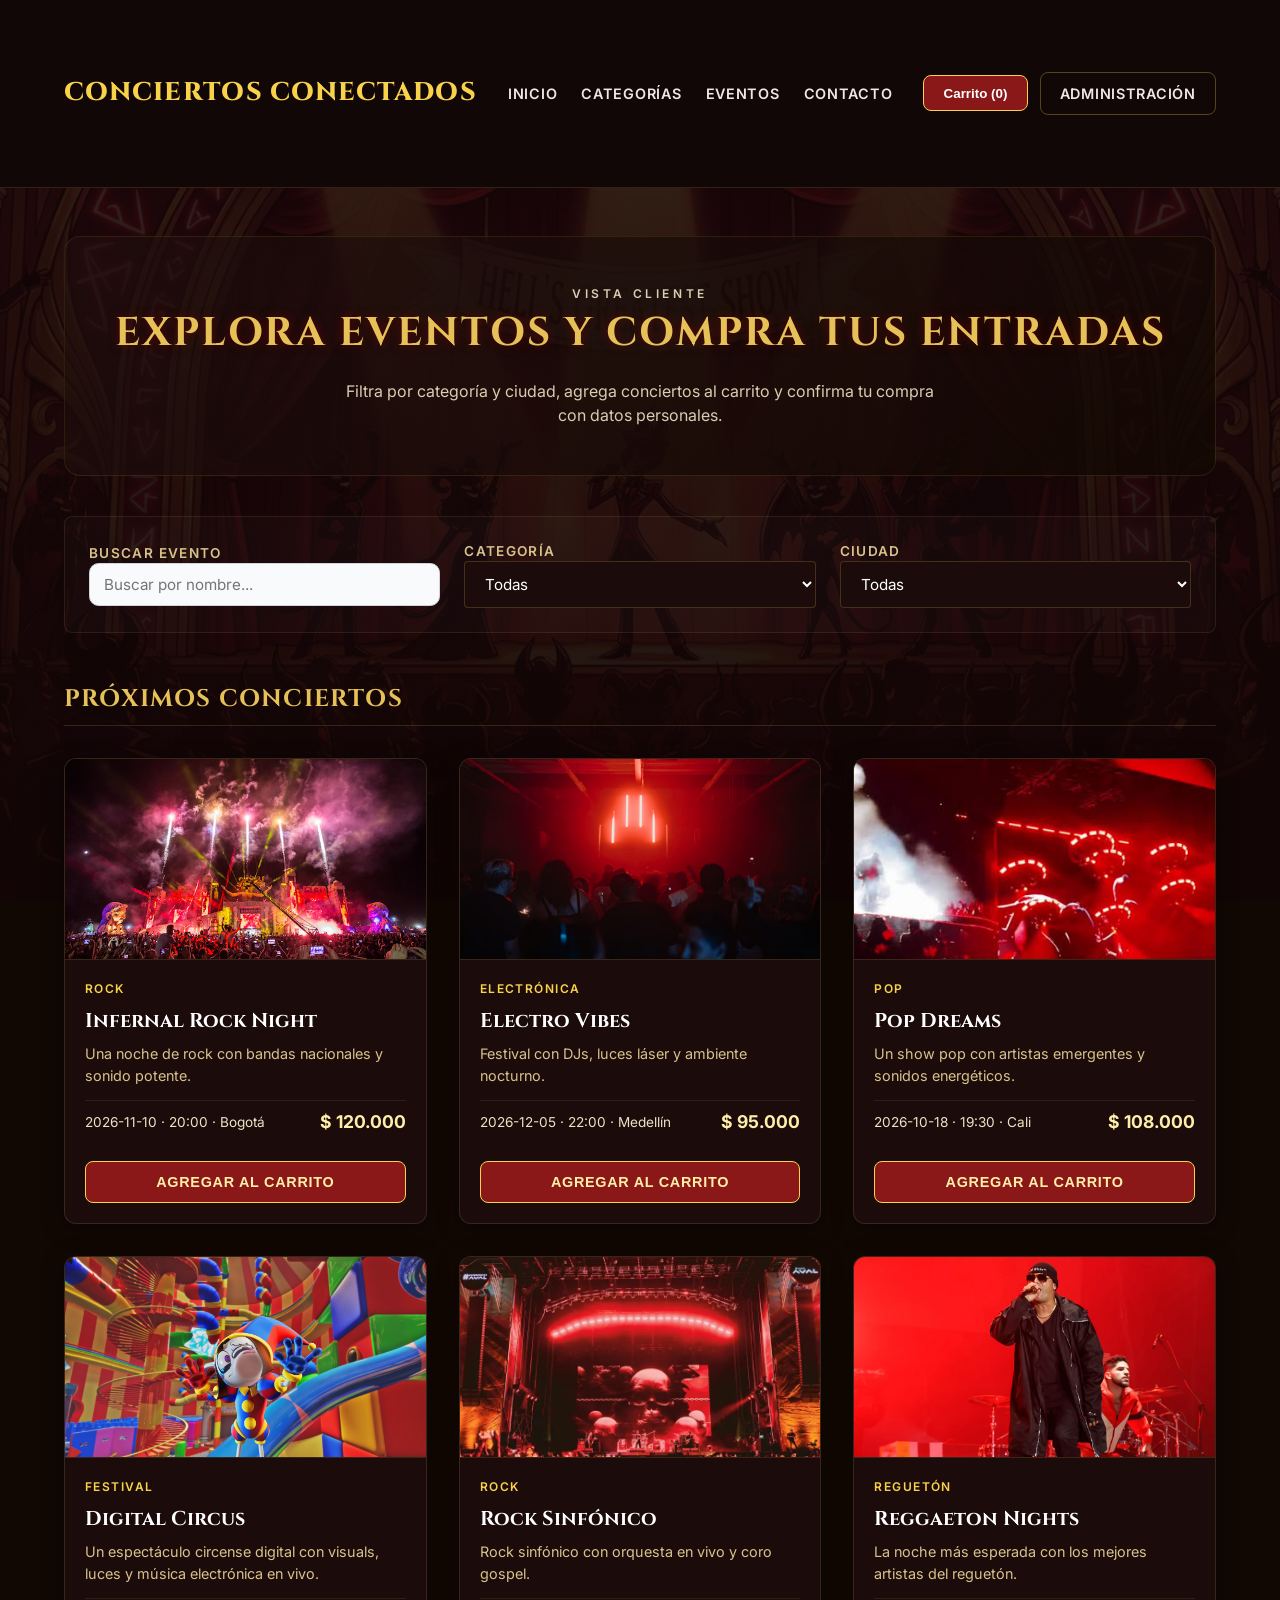
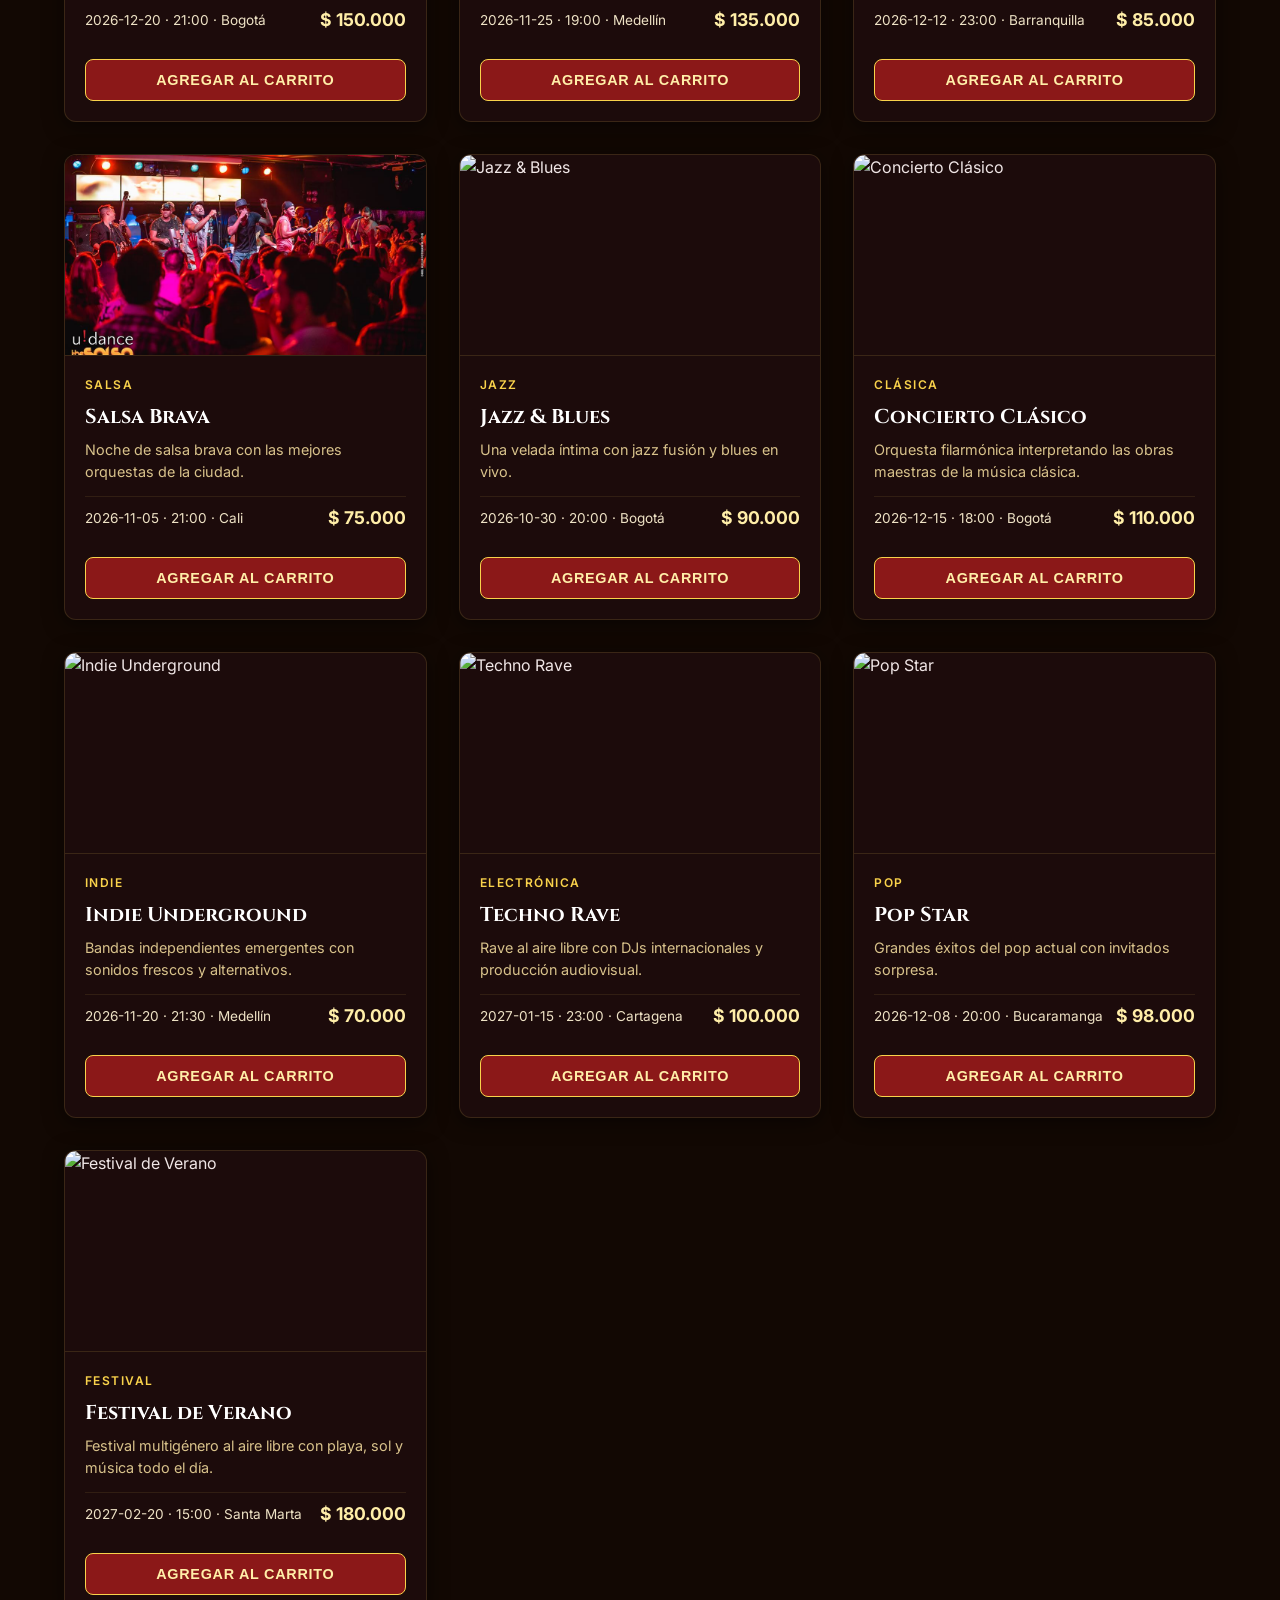
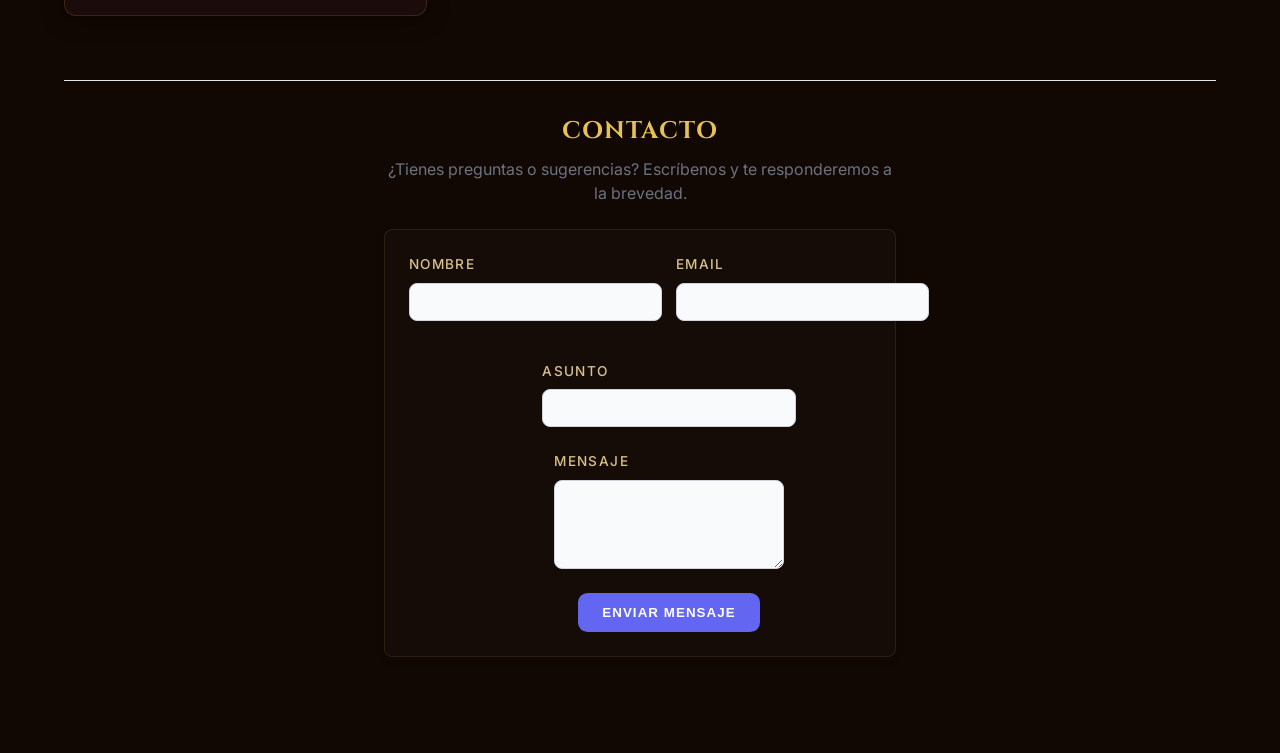
<file: Examen/EXAMEN_CONCIERTOS_JAVIER/index.html>
﻿<!DOCTYPE html>
<html lang="es">
<head>
  <meta charset="UTF-8" />
  <meta name="viewport" content="width=device-width, initial-scale=1.0" />
  <title>Conciertos Conectados</title>
  <link rel="stylesheet" href="css/styles.css" />
  <link rel="stylesheet" href="css/responsive.css" />
  
</head>
<body>
  <header class="site-header">
    <div class="container header-inner">
      <a class="brand" href="index.html">Conciertos Conectados</a>
      <nav class="main-nav">
        <a href="index.html">Inicio</a>
        <a href="#categorias">Categorías</a>
        <a href="#eventos">Eventos</a>
        <a href="#contacto">Contacto</a>
      </nav>
      <div class="header-actions">
        <button id="open-cart" class="cart-toggle" type="button">Carrito (<span id="cart-count">0</span>)</button>
        <a class="secondary-button" href="admin/admin.html">Administración</a>
      </div>
      
    </div>
  </header>

  <main class="container public-layout">
    <section class="public-panel">
      <div class="hero-card">
        <p class="eyebrow">Vista cliente</p>
        <h1>Explora eventos y compra tus entradas</h1>
        <p>Filtra por categoría y ciudad, agrega conciertos al carrito y confirma tu compra con datos personales.</p>
      </div>

      <section id="categorias" class="filters-panel">
        <div class="filter-group">
          <label for="search-input">Buscar evento</label>
          <input id="search-input" type="search" placeholder="Buscar por nombre..." />
        </div>
        <div class="filter-group">
          <label for="category-filter">Categoría</label>
          <select id="category-filter"><option value="">Todas</option></select>
        </div>
        <div class="filter-group">
          <label for="city-filter">Ciudad</label>
          <select id="city-filter"><option value="">Todas</option></select>
        </div>
      </section>

      <section class="events-panel">
        <h2>Próximos conciertos</h2>
        <div id="events" class="events-grid"></div>
      </section>

      <section id="contacto" class="contact-section">
        <h2>Contacto</h2>
        <p class="contact-desc">¿Tienes preguntas o sugerencias? Escríbenos y te responderemos a la brevedad.</p>
        <form id="contact-form" class="contact-form">
          <div class="form-grid">
            <label>Nombre <input name="nombre" required /></label>
            <label>Email <input name="email" type="email" required /></label>
          </div>
          <label>Asunto <input name="asunto" required /></label>
          <label>Mensaje <textarea name="mensaje" rows="4" required></textarea></label>
          <button type="submit" class="primary-button">Enviar mensaje</button>
          <p id="contact-message" class="success-message hidden"></p>
        </form>
      </section>
    </section>

    <div id="cart-backdrop" class="cart-backdrop"></div>
    <aside class="cart-panel hidden" id="cart-panel">
      <div class="cart-header">
        <div>
          <p class="eyebrow">Carrito</p>
          <h2>Resumen de compra</h2>
        </div>
        <button id="close-cart" class="cart-close-button" type="button">Cerrar</button>
      </div>

      <div id="cart-items" class="cart-items"></div>
      <div class="cart-summary">
        <div>
          <span>Total</span>
          <strong id="cart-total">$0</strong>
        </div>
        <button id="checkout-button" class="primary-button" type="button">Pagar</button>
      </div>

      <form id="checkout-form" class="checkout-form hidden">
        <h3>Datos del comprador</h3>
        <div class="form-grid">
          <label>Identificación <input name="identificacion" required /></label>
          <label>Nombre completo <input name="nombre" required /></label>
          <label>Dirección <input name="direccion" required /></label>
          <label>Teléfono <input name="telefono" required /></label>
          <label>Email <input name="email" type="email" required /></label>
          <label>Ciudad <input name="ciudad" required /></label>
        </div>
        <button type="submit" class="primary-button">Confirmar compra</button>
        <p id="checkout-message" class="success-message hidden"></p>
      </form>
    </aside>
  </main>

  <script defer src="js/storage.js"></script>
  <script defer src="js/registro.js"></script>
  <script defer src="js/data-seed.js"></script>
  <script defer src="js/components.js"></script>
  <script defer src="js/cart.js"></script>
  <script defer src="js/main.js"></script>
</body>

</html>
</file>
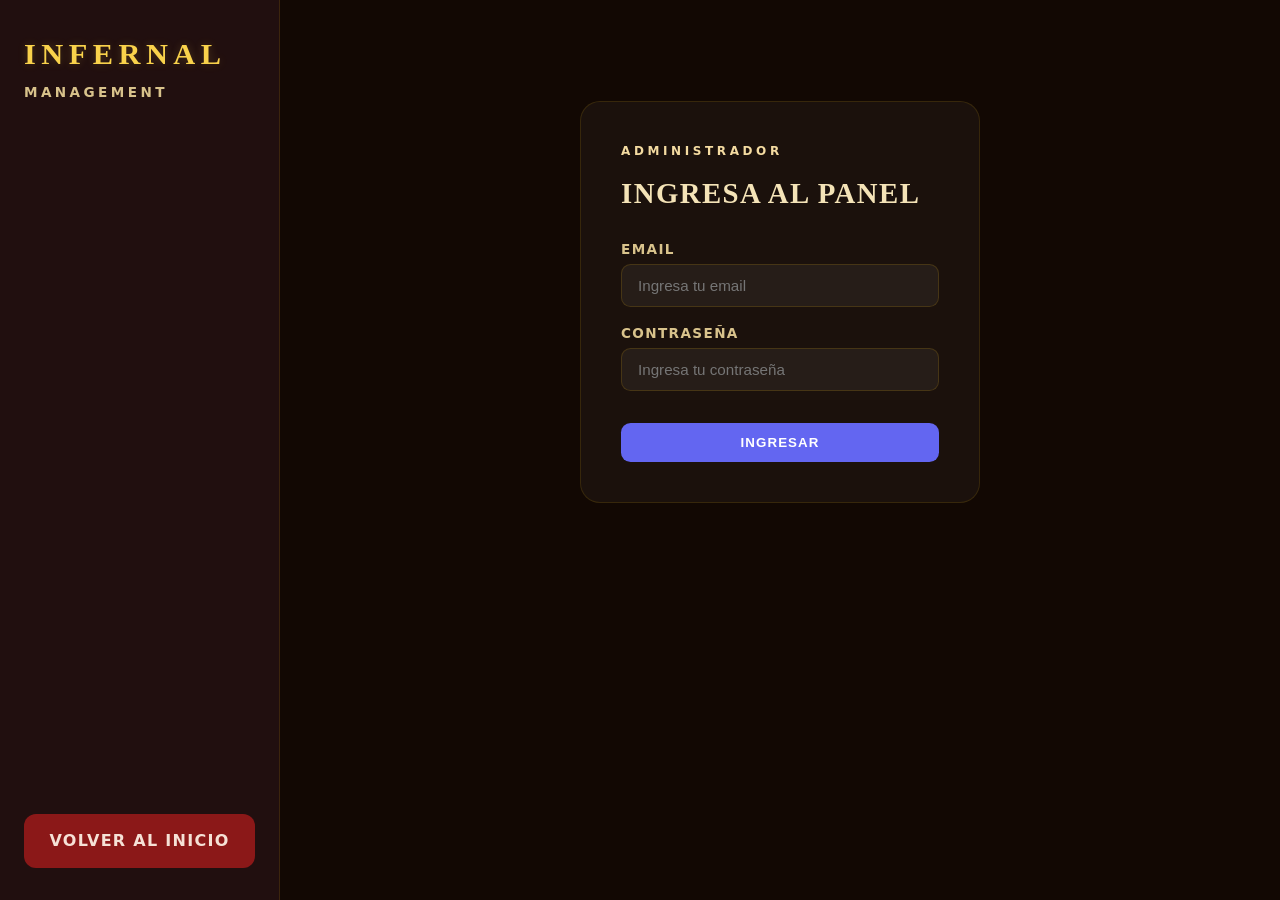
<file: Examen/EXAMEN_CONCIERTOS_JAVIER/admin.html>
﻿<!DOCTYPE html>
<html lang="es">
<head>
  <meta charset="UTF-8" />
  <meta name="viewport" content="width=device-width, initial-scale=1.0" />
  <title>Redirigiendo...</title>
  <meta http-equiv="refresh" content="0;url=admin/admin.html" />
</head>
<body>
  <p>Redirigiendo al panel administrativo...</p>
  <p><a href="admin/admin.html">Ir al panel administrativo</a></p>
</body>
</html>
</file>
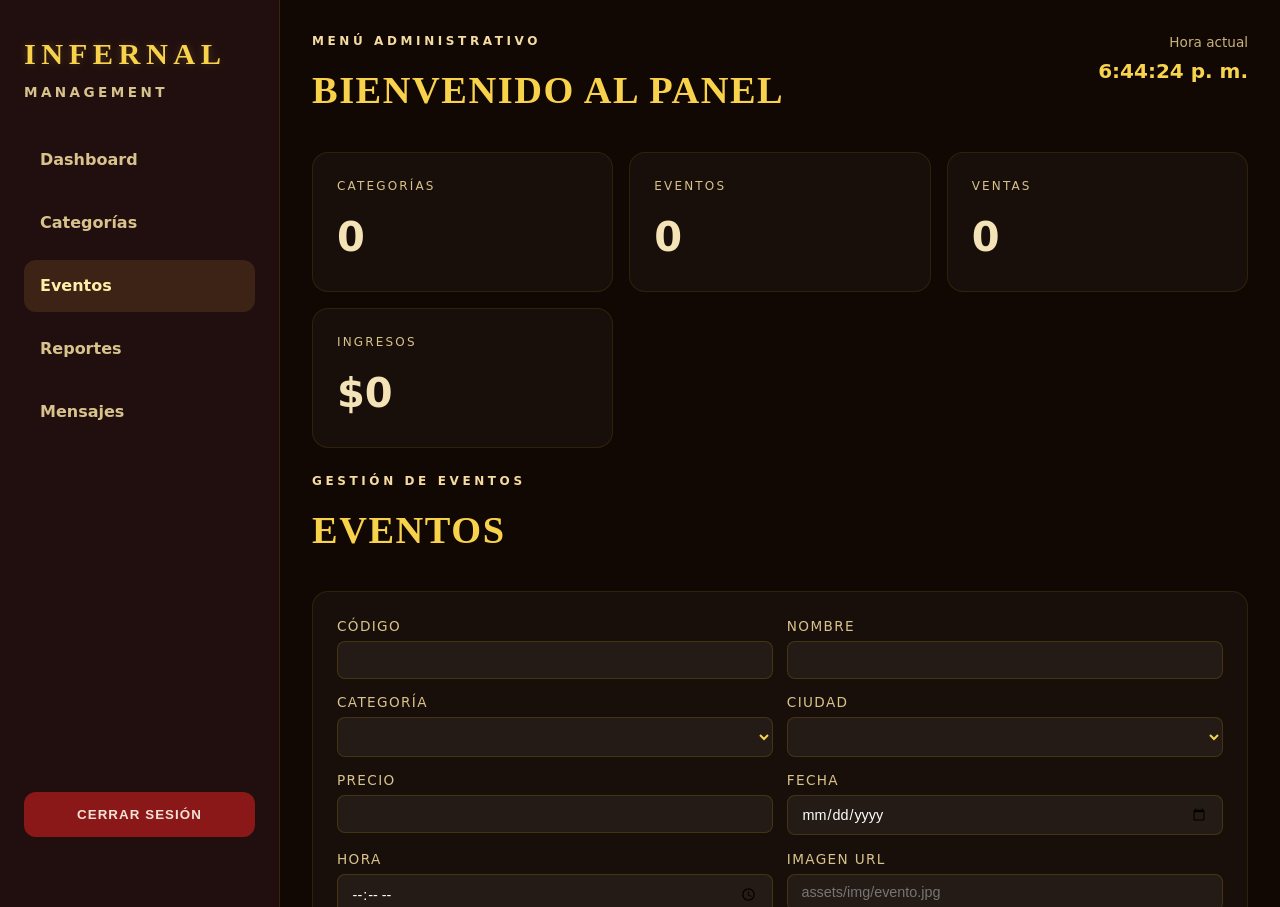
<file: Examen/EXAMEN_CONCIERTOS_JAVIER/eventos.html>
﻿<!DOCTYPE html>
<html lang="es">
<head>
  <meta charset="UTF-8" />
  <meta name="viewport" content="width=device-width, initial-scale=1.0" />
  <title>Redirigiendo...</title>
  <meta http-equiv="refresh" content="0;url=admin/eventos.html" />
</head>
<body>
  <p>Redirigiendo a la página de eventos administrativos...</p>
  <p><a href="admin/eventos.html">Ir a eventos admin</a></p>
</body>
</html>
</file>
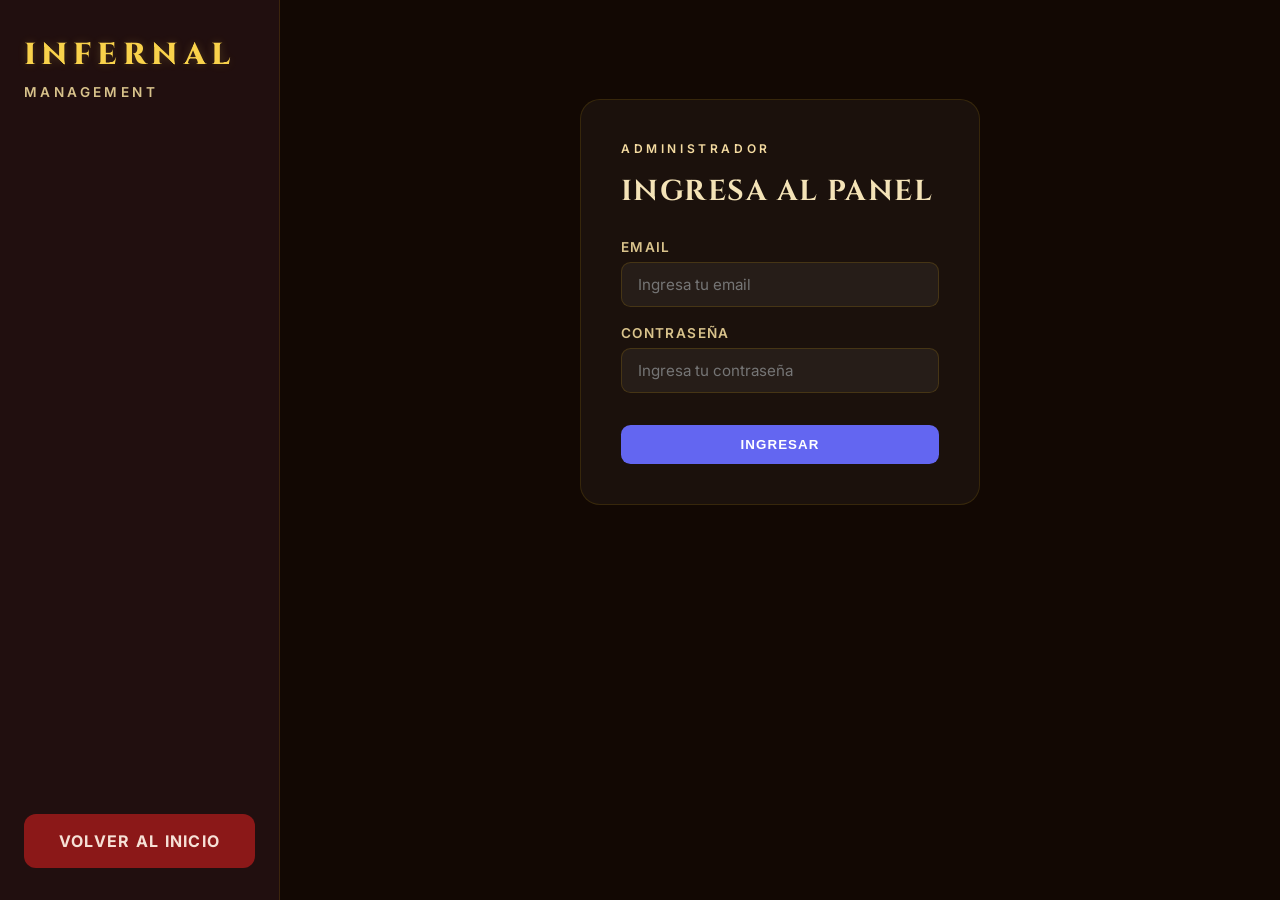
<file: Examen/EXAMEN_CONCIERTOS_JAVIER/admin/admin.html>
<!DOCTYPE html>
<html lang="es">
<head>
  <meta charset="UTF-8" />
  <meta name="viewport" content="width=device-width, initial-scale=1.0" />
  <title>Administración | Conciertos Conectados</title>
  <link rel="stylesheet" href="../css/styles.css" />
  <link rel="stylesheet" href="../css/responsive.css" />
</head>
<body class="admin-page">
  <div class="admin-layout">
    <aside class="admin-sidebar">
      <div class="brand">
        <span class="brand-title">INFERNAL</span>
        <span class="brand-subtitle">MANAGEMENT</span>
      </div>
      <nav class="sidebar-nav hidden">
        <a href="dashboard.html">Dashboard</a>
        <a href="categorias.html">Categorías</a>
        <a href="eventos.html">Eventos</a>
        <a href="reportes.html">Reportes</a>
        
       
      </nav>
      <button id="logout-button" class="sidebar-button hidden" type="button">Cerrar sesión</button>
      <a href="../index.html" class="sidebar-button back-button" style="text-align:center;">Volver al inicio</a>

    </aside>

    <main class="admin-content">
      <section id="login-section" class="auth-panel">
        <div class="auth-card">
          <p class="eyebrow">Administrador</p>
          <h1>Ingresa al panel</h1>
          <form id="login-form">
            <label>Email <input name="email" type="email" placeholder="Ingresa tu email" required /></label>
            <label>Contraseña <input name="password" type="password" placeholder="Ingresa tu contraseña" required /></label>
            <button type="submit" class="primary-button">Ingresar</button>
            <p id="login-error" class="error-message hidden">Credenciales incorrectas.</p>
          </form>
        </div>
      </section>
    </main>
  </div>

  <script defer src="../js/storage.js"></script>
  <script defer src="../js/registro.js"></script>
  <script defer src="../js/data-seed.js"></script>
  <script defer src="../js/admin.js"></script>
</body>
</html>
</file>
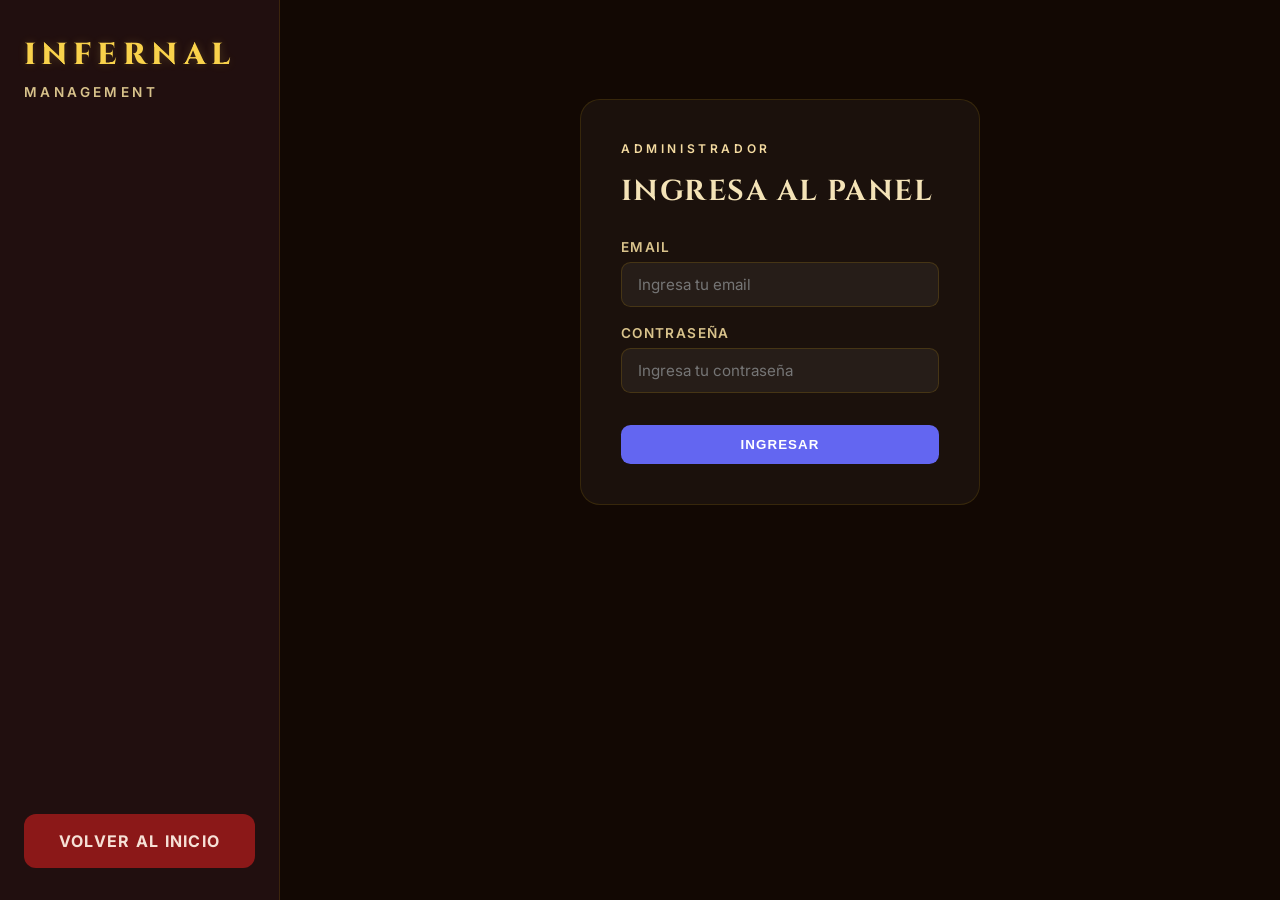
<file: Examen/EXAMEN_CONCIERTOS_JAVIER/admin/categorias.html>
<!DOCTYPE html>
<html lang="es">
<head>
  <meta charset="UTF-8" />
  <meta name="viewport" content="width=device-width, initial-scale=1.0" />
  <title>Categorías | Administración</title>
  <link rel="stylesheet" href="../css/styles.css" />
  <link rel="stylesheet" href="../css/responsive.css" />
</head>
<body class="admin-page">
  <div class="admin-layout">
    <aside class="admin-sidebar">
      <div class="brand">
        <span class="brand-title">INFERNAL</span>
        <span class="brand-subtitle">MANAGEMENT</span>
      </div>
      <nav class="sidebar-nav">
        <a href="dashboard.html">Dashboard</a>
        <a class="active" href="categorias.html">Categorías</a>
        <a href="eventos.html">Eventos</a>
        <a href="reportes.html">Reportes</a>
      </nav>
      <button id="logout-button" class="sidebar-button" type="button">Cerrar sesión</button>
      <a href="../index.html" class="sidebar-button back-button" style="text-align:center;">Volver al inicio</a>

    </aside>
    <main class="admin-content">
      <div class="admin-header">
        <div>
          <p class="eyebrow">Gestión de categorías</p>
          <h1>Categorías</h1>
        </div>
      </div>
      <form id="category-form" class="form-card">
        <input type="hidden" name="id" />
        <div class="form-grid">
          <label>Nombre <input name="nombre" required /></label>
          <label>Descripción <input name="descripcion" required /></label>
        </div>
        <button type="submit" class="primary-button">Guardar categoría</button>
        <button type="reset" class="secondary-button">Limpiar</button>
      </form>
      <div class="table-panel">
        <table class="data-table">
          <thead>
            <tr>
              <th>Nombre</th>
              <th>Descripción</th>
              <th>Acciones</th>
            </tr>
          </thead>
          <tbody id="categories-body"></tbody>
        </table>
      </div>
    </main>
  </div>
  <script defer src="../js/storage.js"></script>
  <script defer src="../js/registro.js"></script>
  <script defer src="../js/data-seed.js"></script>
  <script defer src="../js/admin.js"></script>
</body>
</html>
</file>
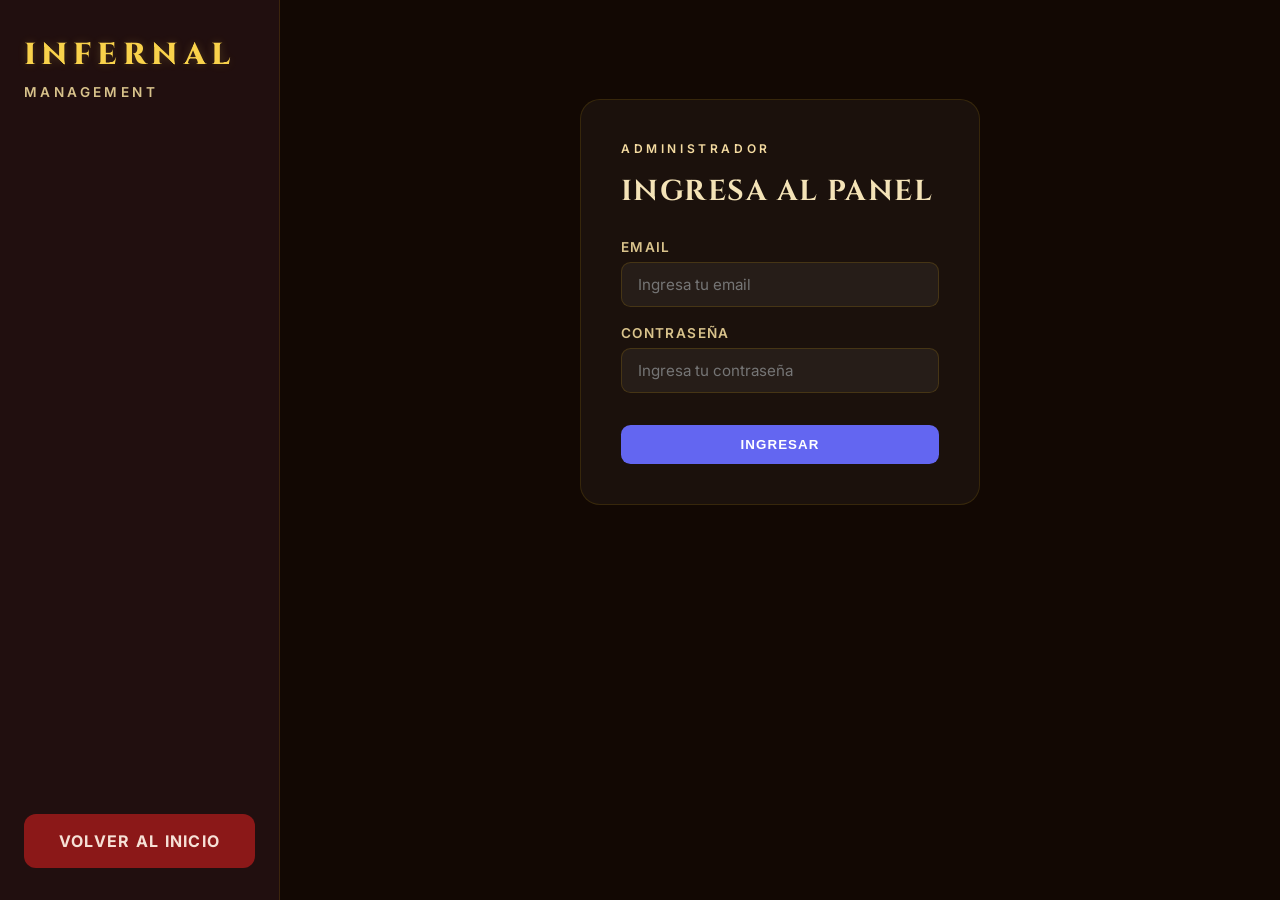
<file: Examen/EXAMEN_CONCIERTOS_JAVIER/admin/dashboard.html>
<!DOCTYPE html>
<html lang="es">
<head>
  <meta charset="UTF-8" />
  <meta name="viewport" content="width=device-width, initial-scale=1.0" />
  <title>Dashboard | Administración</title>
  <link rel="stylesheet" href="../css/styles.css" />
  <link rel="stylesheet" href="../css/responsive.css" />
</head>
<body class="admin-page">
  <div class="admin-layout">
    <aside class="admin-sidebar">
      <div class="brand">
        <span class="brand-title">INFERNAL</span>
        <span class="brand-subtitle">MANAGEMENT</span>
      </div>
      <nav class="sidebar-nav">
        <a class="active" href="dashboard.html">Dashboard</a>
        <a href="categorias.html">Categorías</a>
        <a href="eventos.html">Eventos</a>
        <a href="reportes.html">Reportes</a>
        <a href="reporte_ventas.html"> Reporte de Ventas</a>
       
      </nav>
      <button id="logout-button" class="sidebar-button" type="button">Cerrar sesión</button>
      <a href="../index.html" class="sidebar-button back-button" style="text-align:center;">Volver al inicio</a>

    </aside>
    <main class="admin-content">
      <div class="admin-header">
        <div>
          <p class="eyebrow">Panel administrativo</p>
          <h1>Dashboard</h1>
        </div>
        <div class="live-panel">
          <span>Hora actual</span>
          <strong id="live-time">00:00:00</strong>

          
        </div>
      </div>
      <section class="metric-grid">
        <article class="metric-card" data-href="categorias.html">
          <span class="metric-label">Categorías</span>
          <strong id="count-categories">0</strong>
        </article>
        <article class="metric-card" data-href="eventos.html">
          <span class="metric-label">Eventos</span>
          <strong id="count-events">0</strong>
        </article>
        <article class="metric-card" data-href="reportes.html">
          <span class="metric-label">Ventas</span>
          <strong id="count-sales">0</strong>
        </article>
        <article class="metric-card" data-href="reportes.html">
          <span class="metric-label">Ingresos</span>
          <strong id="count-revenue">$0</strong>
        </article>
      </section>
    </main>
  </div>
  <script defer src="../js/storage.js"></script>
  <script defer src="../js/registro.js"></script>
  <script defer src="../js/data-seed.js"></script>
  <script defer src="../js/admin.js"></script>
</body>
</html>
</file>
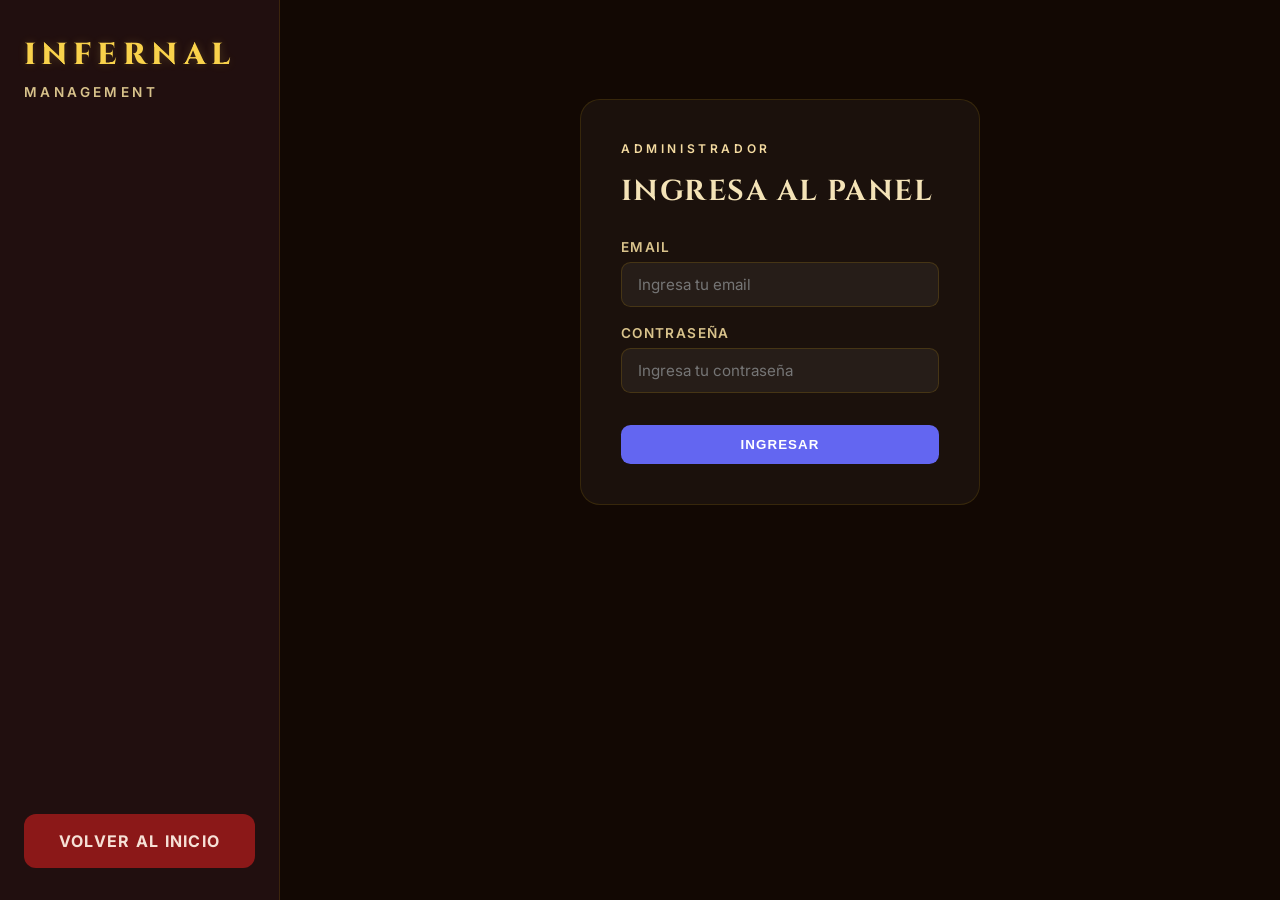
<file: Examen/EXAMEN_CONCIERTOS_JAVIER/admin/eventos.html>
<!DOCTYPE html>
<html lang="es">
<head>
  <meta charset="UTF-8" />
  <meta name="viewport" content="width=device-width, initial-scale=1.0" />
  <title>Eventos | Conciertos Conectados</title>
  <link rel="stylesheet" href="../css/styles.css" />
  <link rel="stylesheet" href="../css/responsive.css" />
</head>
<body class="admin-page">
  <div class="admin-layout">
    <aside class="admin-sidebar">
      <div class="brand">
        <span class="brand-title">INFERNAL</span>
        <span class="brand-subtitle">MANAGEMENT</span>
      </div>
      <nav class="sidebar-nav">
        <a href="#" data-section="menu">Dashboard</a>
        <a href="#" data-section="categorias">Categorías</a>
        <a class="active" href="#" data-section="eventos">Eventos</a>
        <a href="#" data-section="ventas">Reportes</a>
        <a href="#" data-section="mensajes">Mensajes</a>
      </nav>
      <button id="logout-button" class="sidebar-button" type="button">Cerrar sesión</button>
      <a href="../index.html" class="sidebar-button back-button" style="text-align:center;">Volver al inicio</a>

    </aside>

    <main class="admin-content">
      <section id="menu-section" class="admin-section">
        <div class="admin-header">
          <div>
            <p class="eyebrow">Menú administrativo</p>
            <h1>Bienvenido al panel</h1>
          </div>
          <div class="live-panel">
            <span>Hora actual</span>
            <strong id="live-time">00:00:00</strong>
          </div>
        </div>

        <section class="metric-grid">
          <article class="metric-card">
            <span class="metric-label">Categorías</span>
            <strong id="count-categories">0</strong>
          </article>
          <article class="metric-card">
            <span class="metric-label">Eventos</span>
            <strong id="count-events">0</strong>
          </article>
          <article class="metric-card">
            <span class="metric-label">Ventas</span>
            <strong id="count-sales">0</strong>
          </article>
          <article class="metric-card">
            <span class="metric-label">Ingresos</span>
            <strong id="count-revenue">$0</strong>
          </article>
        </section>
      </section>

      <section id="categorias-section" class="admin-section hidden">
        <div class="admin-header">
          <div>
            <p class="eyebrow">Gestión de categorías</p>
            <h1>Categorías</h1>
          </div>
        </div>
        <form id="category-form" class="form-card">
          <input type="hidden" name="id" />
          <div class="form-grid">
            <label>Nombre <input name="nombre" required /></label>
            <label>Descripción <input name="descripcion" required /></label>
          </div>
          <button type="submit" class="primary-button">Guardar categoría</button>
          <button type="reset" class="secondary-button">Limpiar</button>
        </form>
        <div class="table-panel">
          <table class="data-table">
            <thead>
              <tr>
                <th>Nombre</th>
                <th>Descripción</th>
                <th>Acciones</th>
              </tr>
            </thead>
            <tbody id="categories-body"></tbody>
          </table>
        </div>
      </section>

      <section id="eventos-section" class="admin-section">
        <div class="admin-header">
          <div>
            <p class="eyebrow">Gestión de eventos</p>
            <h1>Eventos</h1>
          </div>
        </div>
        <form id="event-form" class="form-card">
          <input type="hidden" name="id" />
          <div class="form-grid">
            <label>Código <input name="codigo" required /></label>
            <label>Nombre <input name="nombre" required /></label>
            <label>Categoría <select name="categoriaId" required></select></label>
            <label>Ciudad <select id="ciudad-select" name="ciudad" required></select></label>
            <label>Precio <input name="precio" type="number" min="0" required /></label>
            <label>Fecha <input name="fecha" type="date" required /></label>
            <label>Hora <input name="hora" type="time" required /></label>
            <label>Imagen URL <input name="imagen" placeholder="assets/img/evento.jpg" required /></label>
            <label class="full-width">Descripción <textarea name="descripcion" rows="3" required></textarea></label>
          </div>
          <button type="submit" class="primary-button">Guardar evento</button>
          <button type="reset" class="secondary-button">Limpiar</button>
        </form>
        <div class="table-panel scrollable">
          <table class="data-table">
            <thead>
              <tr>
                <th>Código</th>
                <th>Nombre</th>
                <th>Categoría</th>
                <th>Ciudad</th>
                <th>Precio</th>
                <th>Acciones</th>
              </tr>
            </thead>
            <tbody id="events-body"></tbody>
          </table>
        </div>
      </section>

      <section id="ventas-section" class="admin-section hidden">
        <div class="admin-header">
          <div>
            <p class="eyebrow">Reportes de ventas</p>
            <h1>Ventas</h1>
          </div>
        </div>
        <div class="table-panel scrollable">
          <table class="data-table">
            <thead>
              <tr>
                <th>Fecha</th>
                <th>Cliente</th>
                <th>Ciudad</th>
                <th>Total</th>
                <th>Detalle</th>
              </tr>
            </thead>
            <tbody id="sales-body"></tbody>
          </table>
        </div>
      </section>

      <section id="mensajes-section" class="admin-section hidden">
        <div class="admin-header">
          <div>
            <p class="eyebrow">Buzón de mensajes</p>
            <h1>Mensajes de contacto</h1>
          </div>
        </div>
        <div class="table-panel scrollable">
          <table class="data-table">
            <thead>
              <tr>
                <th>Fecha</th>
                <th>Nombre</th>
                <th>Email</th>
                <th>Asunto</th>
                <th>Mensaje</th>
              </tr>
            </thead>
            <tbody id="messages-body"></tbody>
          </table>
        </div>
      </section>
    </main>
  </div>

  <script defer src="../js/storage.js"></script>
  <script defer src="../js/registro.js"></script>
  <script defer src="../js/data-seed.js"></script>
  <script defer src="../js/admin.js"></script>
</body>
</html>
</file>
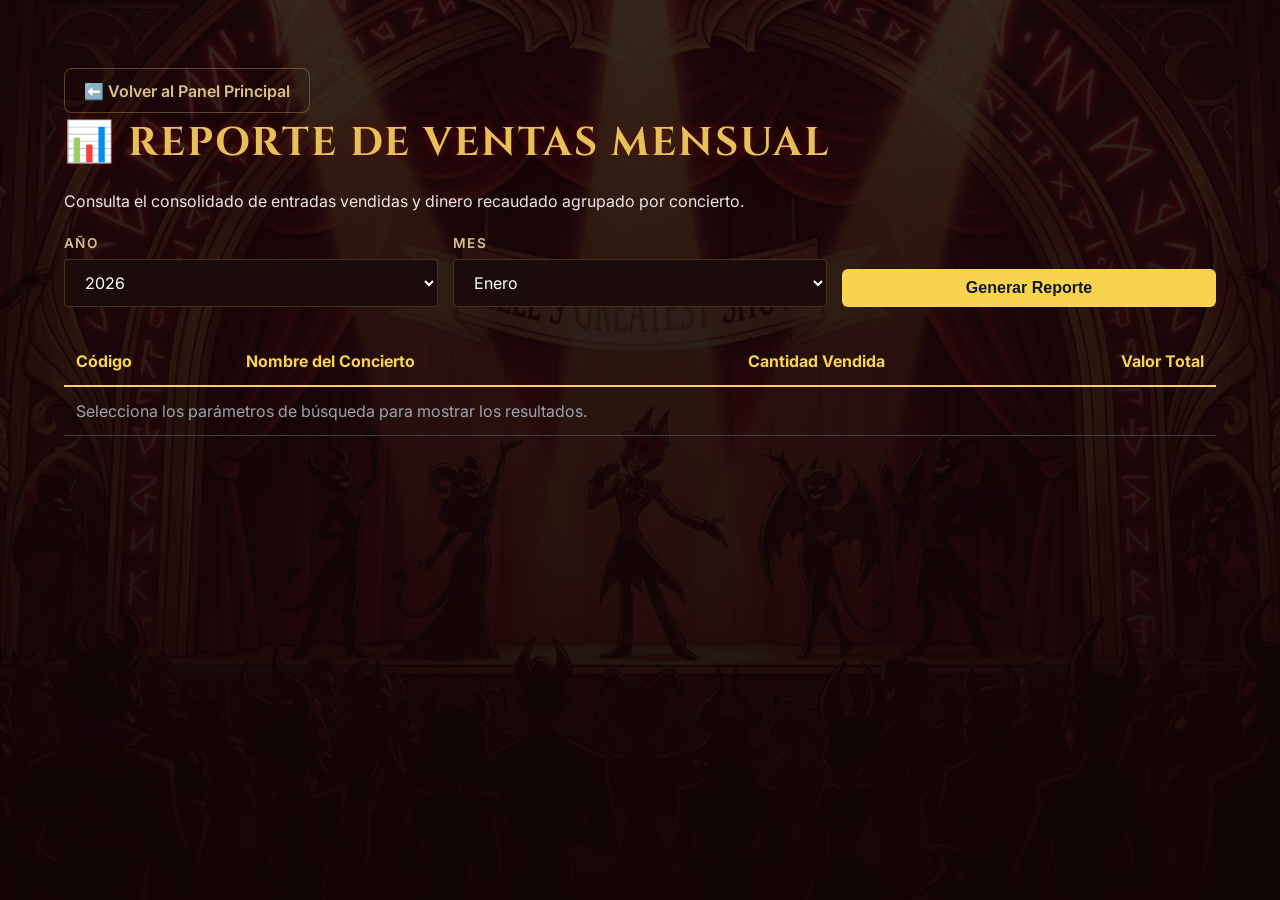
<file: Examen/EXAMEN_CONCIERTOS_JAVIER/admin/reporte_ventas.html>
<!DOCTYPE html>
<html lang="es">
<head>
    <meta charset="UTF-8">
    <meta name="viewport" content="width=device-width, initial-scale=1.0">
    <title>Panel Admin - Reporte de Ventas</title>
    <link rel="stylesheet" href="../css/styles.css">
    <link rel="stylesheet" href="../css/reporte_ventas.css">
</head>
<body>
    <div class="container">
        <a href="eventos.html" class="secondary-button">⬅️ Volver al Panel Principal</a>
    
        <h1>📊 Reporte de Ventas Mensual</h1>
        <p>Consulta el consolidado de entradas vendidas y dinero recaudado agrupado por concierto.</p>

    <div class="reporte-row">
        <div class="control-group">
            <label for="select-anio">Año</label>
            <select id="select-anio">
                <option value="2026">2026</option>
                <option value="2025">2025</option>
            </select>
        </div>
        <div class="control-group">
            <label for="select-mes">Mes</label>
            <select id="select-mes">
                <option value="0">Enero</option>
                <option value="1">Febrero</option>
                <option value="2">Marzo</option>
                <option value="3">Abril</option>
                <option value="4">Mayo</option>
                <option value="5">Junio</option>
                <option value="6">Julio</option>
                <option value="7">Agosto</option>
                <option value="8">Septiembre</option>
                <option value="9">Octubre</option>
                <option value="10">Noviembre</option>
                <option value="11">Diciembre</option>
            </select>
        </div>
        <div class="control-group">
            <button id="btn-buscar">Generar Reporte</button>
        </div>
    </div>

    <div id="mensaje-vacio" class="error-msg">No existen ventas para el período seleccionado.</div>

    <table class="reporte-tabla">
        <thead>
            <tr>
                <th>Código</th>
                <th>Nombre del Concierto</th>
                <th class="text-center">Cantidad Vendida</th>
                <th class="text-right">Valor Total</th>
            </tr>
        </thead>
        <tbody id="tabla-cuerpo">
            <tr>
                <td colspan="4" class="text-muted padding-30">
                    Selecciona los parámetros de búsqueda para mostrar los resultados.
                </td>
            </tr>
        </tbody>
        <tfoot>
            <tr id="fila-total" class="total-row">
                <td colspan="2" class="text-right">TOTALIZACIÓN GENERAL:</td>
                <td id="total-cantidad" class="text-center">0</td>
                <td id="total-dinero" class="text-right">$0</td>
            </tr>
        </tfoot>
    </table>
</div>

<script src="../js/reporte_ventas.js"></script>
</body>
</html>
</file>
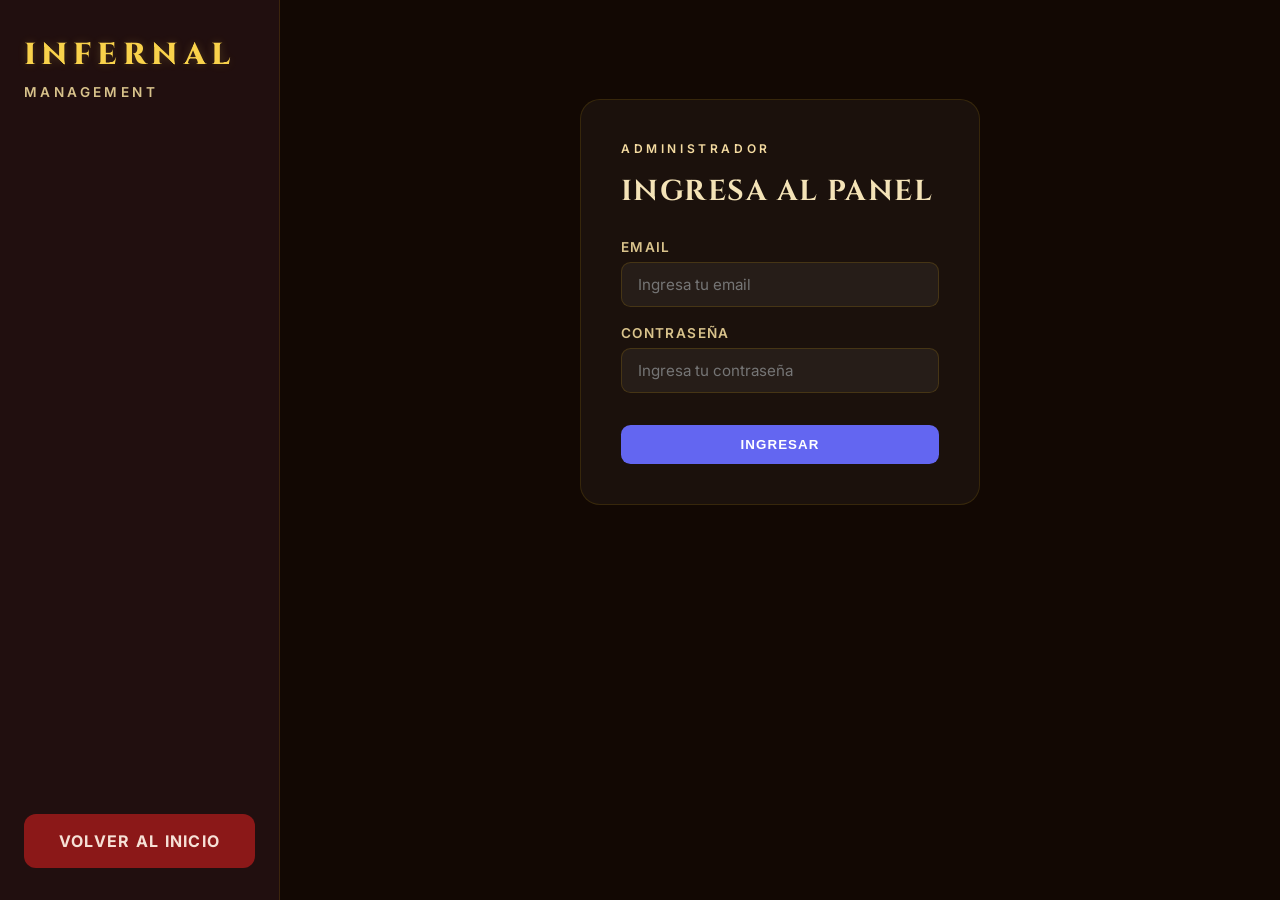
<file: Examen/EXAMEN_CONCIERTOS_JAVIER/admin/reportes.html>
<!DOCTYPE html>
<html lang="es">
<head>
  <meta charset="UTF-8" />
  <meta name="viewport" content="width=device-width, initial-scale=1.0" />
  <title>Reportes | Administración</title>
  <link rel="stylesheet" href="../css/styles.css" />
  <link rel="stylesheet" href="../css/responsive.css" />
</head>
<body class="admin-page">
  <div class="admin-layout">
    <aside class="admin-sidebar">
      <div class="brand">
        <span class="brand-title">INFERNAL</span>
        <span class="brand-subtitle">MANAGEMENT</span>
      </div>
      <nav class="sidebar-nav">
        <a href="dashboard.html">Dashboard</a>
        <a href="categorias.html">Categorías</a>
        <a href="eventos.html">Eventos</a>
        <a class="active" href="reportes.html">Reportes</a>
      </nav>
      <button id="logout-button" class="sidebar-button" type="button">Cerrar sesión</button>
      <a href="../index.html" class="sidebar-button back-button" style="text-align:center;">Volver al inicio</a>
    </aside>

    <main class="admin-content">
      <div class="admin-header" style="display: flex; justify-content: space-between; align-items: center; flex-wrap: wrap; gap: 1rem;">
        <div>
          <p class="eyebrow">Reportes de ventas</p>
          <h1>Reportes</h1>
        </div>
        <a href="reporte_ventas.html" class="primary-button" style="text-decoration: none; display: inline-block; padding: 12px 20px; background-color: #f7d34e; color: #111827; font-weight: bold; border-radius: 6px; font-size: 14px; transition: background-color 0.2s;">
          📊 Ver Reporte Mensual Agrupado
        </a>
      </div>

      <div class="table-panel">
        <table class="data-table">
          <thead>
            <tr>
              <th>Fecha</th>
              <th>Cliente</th>
              <th>Ciudad</th>
              <th>Total</th>
              <th>Detalle</th>
            </tr>
          </thead>
          <tbody id="sales-body"></tbody>
        </table>
      </div>

      <div class="admin-header" style="margin-top:2rem;">
        <div>
          <p class="eyebrow">Buzón de mensajes</p>
          <h1>Mensajes de contacto</h1>
        </div>
      </div>
      <div class="table-panel">
        <table class="data-table">
          <thead>
            <tr>
              <th>Fecha</th>
              <th>Nombre</th>
              <th>Email</th>
              <th>Asunto</th>
              <th>Mensaje</th>
            </tr>
          </thead>
          <tbody id="messages-body"></tbody>
        </table>
      </div>
    </main>
  </div>

  <script defer src="../js/storage.js"></script>
  <script defer src="../js/registro.js"></script>
  <script defer src="../js/data-seed.js"></script>
  <script defer src="../js/admin.js"></script>
</body>
</html>
</file>
<file: Examen/EXAMEN_CONCIERTOS_JAVIER/css/styles.css>
﻿/* ==========================================================================
   1. IMPORTACIÓN DE FUENTES Y VARIABLES (Estilo Infernal/Teatral)
   ========================================================================== */
   @import url('https://fonts.googleapis.com/css2?family=Cinzel:wght@600;800&family=Inter:wght@400;600;800&display=swap');

   :root {
     --fondo-principal: #120803;    /* Negro con matiz rojizo cálido */
     --fondo-sidebar: #210f0f;      /* Vino tinto muy oscuro */
     --rojo-infernal: #8b1818;      /* Rojo fuego/sangre para acciones */
     --rojo-hover: #a81f1f;         /* Rojo brillante para estados hover */
     --dorado-brillante: #f9d24b;   /* Dorado destacado para títulos */
     --dorado-suave: #d8c28b;       /* Dorado opaco para textos secundarios */
     --crema-texto: #eee2c5;        /* Blanco cálido para legibilidad */
     --fondo-inputs: rgba(28, 11, 11, 0.6);
   }
   
   * {
     box-sizing: border-box;
   }
   
   body {
     margin: 0;
     padding: 0;
     background-color: var(--fondo-principal);
     color: var(--crema-texto);
     font-family: 'Inter', system-ui, sans-serif;
     line-height: 1.5;
   }
   
   .hidden {
     display: none !important;
   }
   
   /* ==========================================================================
      2. ESTILOS BASE Y COMPONENTES REUTILIZABLES
      ========================================================================== */
   .container {
     width: min(1200px, 100% - 2rem);
     margin: 0 auto;
     padding: 2rem 0;
   }
   
   .eyebrow {
     margin: 0 0 0.5rem;
     color: var(--dorado-suave);
     letter-spacing: 0.25em;
     text-transform: uppercase;
     font-size: 0.75rem;
     font-weight: 600;
   }
   
   h1, h2, h3, .brand-title {
     font-family: 'Cinzel', serif;
     color: var(--dorado-brillante);
     text-transform: uppercase;
     letter-spacing: 0.05em;
     margin-top: 0;
   }
   
   /* Botones Universales Infernales */
   .primary-button {
     background: var(--rojo-infernal);
     color: #ffeea8;
     border: 1px solid var(--dorado-brillante);
     padding: 0.75rem 1.5rem;
     border-radius: 0.6rem;
     font-weight: 600;
     text-transform: uppercase;
     letter-spacing: 0.08em;
     cursor: pointer;
     transition: all 0.2s ease;
   }
   
   .primary-button:hover {
     background: var(--rojo-hover);
     box-shadow: 0 0 15px rgba(139, 24, 24, 0.6);
   }
   
   .secondary-button {
     background: transparent;
     color: var(--dorado-suave);
     border: 1px solid rgba(249, 210, 75, 0.3);
     padding: 0.6rem 1.2rem;
     border-radius: 0.5rem;
     font-weight: 600;
     text-decoration: none;
     display: inline-block;
     transition: all 0.2s;
   }
   
   .secondary-button:hover {
     border-color: var(--dorado-brillante);
     color: #fff;
     background: rgba(255, 255, 255, 0.02);
   }
   
   /* Formularios Globales */
   .form-grid {
     display: grid;
     grid-template-columns: repeat(auto-fit, minmax(220px, 1fr));
     gap: 1.25rem;
     margin-bottom: 1.5rem;
   }
   
   .full-width {
     grid-column: 1 / -1;
   }
   
   label {
     display: flex;
     flex-direction: column;
     gap: 0.5rem;
     color: var(--dorado-suave);
     font-size: 0.8rem;
     text-transform: uppercase;
     letter-spacing: 0.1em;
     font-weight: 600;
   }
   
   input, select, textarea {
     background: var(--fondo-inputs);
     border: 1px solid rgba(249, 210, 75, 0.15);
     border-radius: 0.5rem;
     padding: 0.75rem 1rem;
     color: #fff;
     font-family: 'Inter', sans-serif;
     font-size: 0.95rem;
     transition: all 0.2s ease;
   }
   
   input:focus, select:focus, textarea:focus {
     outline: none;
     border-color: var(--dorado-brillante);
     box-shadow: 0 0 8px rgba(249, 210, 75, 0.2);
     background: rgba(0, 0, 0, 0.5);
   }
   
   select option {
     background: var(--fondo-sidebar);
     color: var(--crema-texto);
   }
   
   /* Mensajes de Estado */
   .success-message {
     margin-top: 0.75rem;
     padding: 0.75rem;
     background: rgba(6, 95, 70, 0.3);
     border: 1px solid #065f46;
     color: #34d399;
     border-radius: 0.5rem;
     text-align: center;
   }
   
   .error-message {
     margin-top: 0.5rem;
     padding: 0.5rem;
     background: rgba(153, 27, 27, 0.3);
     border: 1px solid #991b1b;
     color: #f87171;
     border-radius: 0.4rem;
     text-align: center;
     font-size: 0.85rem;
   }
   
   /* ==========================================================================
      3. ESTRUCTURA DE LA VISTA PÚBLICA (Navegación y Layout)
      ========================================================================== */
   .site-header {
     background: #110707;
     border-bottom: 1px solid rgba(249, 210, 75, 0.15);
     padding: 1.25rem 0;
   }
   
   .header-inner {
     display: flex;
     justify-content: space-between;
     align-items: center;
     padding: 0;
   }
   
   .site-header .brand {
     font-family: 'Cinzel', serif;
     color: var(--dorado-brillante);
     font-size: 1.6rem;
     font-weight: 800;
     text-decoration: none;
     letter-spacing: 0.05em;
   }
   
   .main-nav {
     display: flex;
     gap: 1.5rem;
   }
   
   .main-nav a {
     color: var(--crema-texto);
     text-decoration: none;
     text-transform: uppercase;
     font-size: 0.85rem;
     font-weight: 600;
     letter-spacing: 0.1em;
     transition: color 0.2s;
   }
   
   .main-nav a:hover {
     color: var(--dorado-brillante);
   }
   
   .header-actions {
     display: flex;
     align-items: center;
     gap: 1rem;
   }
   
   .cart-toggle {
     background: var(--rojo-infernal);
     color: #fff;
     border: 1px solid var(--dorado-brillante);
     padding: 0.6rem 1.2rem;
     border-radius: 0.5rem;
     font-weight: 700;
     cursor: pointer;
     transition: background 0.2s;
   }
   
   .cart-toggle:hover {
     background: var(--rojo-hover);
   }
   
   /* Diseño Asimétrico con Carrito Lateral */
   .public-layout {
     display: flex;
     gap: 2.5rem;
     align-items: flex-start;
   }
   
   .public-panel {
     flex: 1;
     min-width: 0;
   }
   
   /* Hero Sección */
   .hero-card {
     background: linear-gradient(135deg, rgba(33, 15, 15, 0.6) 0%, rgba(18, 8, 3, 0.8) 100%);
     border: 1px solid rgba(249, 210, 75, 0.1);
     padding: 3rem 2rem;
     border-radius: 1rem;
     margin-bottom: 2.5rem;
     text-align: center;
   }
   
   .hero-card h1 {
     font-size: 2.5rem;
     text-shadow: 0 0 15px rgba(139, 24, 24, 0.5);
   }
   
   .hero-card p {
     color: var(--crema-texto);
     max-width: 600px;
     margin: 0 auto;
     opacity: 0.9;
   }
   
   /* Filtros */
   .filters-panel {
     background: rgba(33, 15, 15, 0.4);
     border: 1px solid rgba(249, 210, 75, 0.08);
     padding: 1.5rem;
     border-radius: 1rem;
     display: flex;
     flex-wrap: wrap;
     gap: 1.25rem;
     margin-bottom: 2.5rem;
   }
   
   .filter-group {
     flex: 1;
     min-width: 180px;
   }
   
   .filter-group input, .filter-group select {
     width: 100%;
   }
   
   /* Rejilla de Conciertos */
   .events-panel {
     margin-bottom: 4rem;
   }
   
   .events-panel h2 {
     font-size: 1.8rem;
     border-bottom: 1px solid rgba(249, 210, 75, 0.15);
     padding-bottom: 0.5rem;
     margin-bottom: 1.5rem;
   }
   
   .events-grid {
     display: grid;
     grid-template-columns: repeat(auto-fill, minmax(280px, 1fr));
     gap: 1.5rem;
   }
   
   .empty-results {
     grid-column: 1 / -1;
     text-align: center;
     padding: 4rem;
     color: var(--dorado-suave);
     font-style: italic;
   }
   
   /* Contacto Público */
   .contact-section {
     border-top: 1px solid rgba(249, 210, 75, 0.1);
     padding-top: 2.5rem;
   }
   
   .contact-form {
     background: rgba(33, 15, 15, 0.3);
     border: 1px solid rgba(249, 210, 75, 0.08);
     border-radius: 1rem;
     padding: 2rem;
     max-width: 100%;
   }
   
   /* ==========================================================================
      4. PANEL DEL CARRITO LATERAL
      ========================================================================== */
   .cart-panel {
     width: 380px;
     background: var(--fondo-sidebar);
     border: 1px solid rgba(249, 210, 75, 0.15);
     border-radius: 1rem;
     padding: 1.75rem;
     position: sticky;
     top: 2rem;
     box-shadow: 0 15px 35px rgba(0, 0, 0, 0.6);
   }
   
   .cart-header {
     display: flex;
     justify-content: space-between;
     align-items: center;
     margin-bottom: 1.5rem;
     border-bottom: 1px solid rgba(249, 210, 75, 0.1);
     padding-bottom: 0.75rem;
   }
   
   .cart-header h2 {
     font-size: 1.3rem;
     margin: 0;
   }
   
   .cart-close-button {
     background: transparent;
     border: 1px solid rgba(249, 210, 75, 0.3);
     color: var(--dorado-suave);
     padding: 0.3rem 0.75rem;
     border-radius: 0.4rem;
     cursor: pointer;
   }
   
   .cart-close-button:hover {
     color: #fff;
     border-color: var(--dorado-brillante);
   }
   
   .cart-items {
     display: flex;
     flex-direction: column;
     gap: 1rem;
     max-height: 300px;
     overflow-y: auto;
     margin-bottom: 1.5rem;
   }
   
   .cart-item {
     display: flex;
     justify-content: space-between;
     align-items: center;
     padding: 0.75rem;
     background: rgba(0, 0, 0, 0.2);
     border: 1px solid rgba(249, 210, 75, 0.05);
     border-radius: 0.5rem;
   }
   
   .cart-item strong {
     color: #fff;
   }
   
   .cart-summary {
     display: flex;
     justify-content: space-between;
     align-items: center;
     padding: 1rem 0;
     border-top: 1px solid rgba(249, 210, 75, 0.12);
     margin-bottom: 1.5rem;
   }
   
   .cart-summary strong {
     font-size: 1.4rem;
     color: var(--dorado-brillante);
     font-family: 'Cinzel', serif;
   }
   
   .checkout-form {
     border-top: 1px solid rgba(249, 210, 75, 0.15);
     padding-top: 1.25rem;
   }
   
   .checkout-form h3 {
     font-size: 1rem;
     margin-bottom: 1rem;
   }
   
   /* ==========================================================================
      5. PANEL DE ADMINISTRACIÓN OSCURO (Dashboard e Interfaces Internas)
      ========================================================================== */
   body.admin-page {
     background: var(--fondo-principal);
   }
   
   .admin-layout {
     display: grid;
     grid-template-columns: 280px 1fr;
     min-height: 100vh;
   }
   
   .admin-sidebar {
     background: var(--fondo-sidebar);
     border-right: 1px solid rgba(249, 210, 75, 0.12);
     padding: 2rem 1.5rem;
     display: flex;
     flex-direction: column;
     gap: 2rem;
   }
   
   .admin-sidebar .brand-title {
     font-size: 1.9rem;
     font-weight: 800;
     text-shadow: 0 0 10px rgba(249, 210, 75, 0.2);
   }
   
   .admin-sidebar .brand-subtitle {
     color: var(--dorado-suave);
     font-size: 0.85rem;
     letter-spacing: 0.25em;
     font-weight: 600;
   }
   
   .sidebar-nav {
     display: flex;
     flex-direction: column;
     gap: 0.75rem;
   }
   
   .sidebar-nav a {
     display: inline-flex;
     align-items: center;
     color: var(--dorado-suave);
     text-decoration: none;
     padding: 0.85rem 1rem;
     border-radius: 0.75rem;
     font-weight: 600;
     transition: all 0.2s ease;
   }
   
   .sidebar-nav a:hover {
     background: rgba(255, 176, 64, 0.12);
     color: #ffeea8;
     border-left: 3px solid var(--dorado-brillante);
   }
   
   .sidebar-button {
     background: var(--rojo-infernal);
     color: #f6e1d6;
     border: 1px solid rgba(249, 210, 75, 0.2);
     padding: 0.85rem 1rem;
     border-radius: 0.75rem;
     text-transform: uppercase;
     font-weight: bold;
     cursor: pointer;
     text-decoration: none;
     transition: all 0.2s;
   }
   
   .sidebar-button:hover {
     background: var(--rojo-hover);
     box-shadow: 0 0 12px rgba(139, 24, 24, 0.5);
   }
   
   .admin-content {
     padding: 2.5rem;
   }
   
   /* Tarjeta contenedora de formularios en Admin */
   .form-card {
     background: rgba(255, 255, 255, 0.02);
     border: 1px solid rgba(249, 210, 75, 0.08);
     border-radius: 1rem;
     padding: 2rem;
     margin-bottom: 2.5rem;
   }
   
   /* Panel de Login */
   .auth-panel {
     display: flex;
     justify-content: center;
     align-items: center;
     min-height: 75vh;
   }
   
   .auth-card {
     background: rgba(33, 15, 15, 0.5);
     border: 1px solid rgba(249, 210, 75, 0.15);
     border-radius: 1.25rem;
     padding: 2.5rem;
     width: 100%;
     max-width: 400px;
   }
   
   .auth-card h1 {
     margin-bottom: 1.5rem;
     font-size: 1.8rem;
   }
   
   .auth-card form {
     display: flex;
     flex-direction: column;
     gap: 1.25rem;
   }
   
   .auth-card .primary-button {
     width: 100%;

     margin-top: 1rem;
   }
   
   .error-message {
     color: #ff6b6b;
     font-size: 0.9rem;
     margin-top: 1rem;
     text-align: center;
   }
   
   /* ==========================================================================
      6. TABLAS DE DATOS (Estilo Limpio y Oscuro)
      ========================================================================== */
   .table-panel {
     background: rgba(255, 255, 255, 0.01);
     border: 1px solid rgba(249, 210, 75, 0.08);
     border-radius: 1rem;
     padding: 1.5rem;
     overflow-x: auto;
   }
   
   .scrollable {
     max-height: 450px;
     overflow-y: auto;
   }
   
   .data-table {
     width: 100%;
     border-collapse: collapse;
     min-width: 860px;
   }
   
   .data-table th,
   .data-table td {
     padding: 1.1rem 1.25rem;
     border-bottom: 1px solid rgba(255, 255, 255, 0.04);
     text-align: left;
   }
   
   .data-table th {
     font-size: 0.8rem;
     letter-spacing: 0.14em;
     text-transform: uppercase;
     color: var(--dorado-suave);
     font-weight: 600;
     background: rgba(0, 0, 0, 0.15);
     position: sticky;
     top: 0;
     z-index: 1;
   }
   
   .data-table tbody tr:hover {
     background: rgba(255, 255, 255, 0.03);
   }
   
   .data-table td {
     color: var(--crema-texto);
     font-size: 0.95rem;
   }
   
   /* Acciones de filas de tabla botones o enlaces de borrar/editar) */
   .data-table td a, 
   .data-table td button {
     color: var(--dorado-brillante);
     background: transparent;
     border: none;
     cursor: pointer;
     margin-right: 1rem;
     text-decoration: underline;
     font-weight: 600;
   }
   
   .data-table td a:hover, 
   .data-table td button:hover {
     color: #fff;
   }
   
   /* ==========================================================================
      7. ELEMENTOS ADICIONALES Y RESPONSIVE INCORPORADO
      ========================================================================== */
   .admin-footer {
     margin-top: 3rem;
     color: rgba(216, 194, 139, 0.4);
     text-align: center;
     font-size: 0.85rem;
   }
   
   @media (max-width: 1024px) {
     .admin-layout {
       grid-template-columns: 1fr;
     }
     
     .admin-sidebar {
       border-right: none;
       border-bottom: 1px solid rgba(249, 210, 75, 0.12);
     }
   
     .metric-grid {
       grid-template-columns: repeat(2, 1fr);
     }
   }
   
   @media (max-width: 640px) {
     .metric-grid {
       grid-template-columns: 1fr;
     }
     
     .admin-header {
       flex-direction: column;
       align-items: flex-start;
     }
     
     .live-panel {
       text-align: left;
       width: 100%;
     }
   }

   /* ==========================================================================
   8. VISTA PÚBLICA / CLIENTE (Estilo "Sonic Revolution")
   ========================================================================== */

/* Cambiar el fondo global de la página pública para que sea oscuro */
/* ==========================================================================
   8. VISTA PÚBLICA / CLIENTE (Estilo "Sonic Revolution" con Fondo)
   ========================================================================== */

/* Cambiar el fondo global imagen de fondo */
body:not(.admin-page) {
  background-image: 
    linear-gradient(to bottom, rgba(18, 5, 5, 0.85), rgba(18, 5, 5, 0.95)), 
    url('../assets/img/dark\ hero..png'); 
  background-attachment: fixed;
  background-position: center;
  background-repeat: no-repeat;
  background-size: cover;
  color: #f0e6e6;
  font-family: 'Inter', sans-serif;
}

/* Ajustar el contenedor general del cliente */
body:not(.admin-page) .container {
  max-width: 1200px;
  padding: 3rem 1.5rem;
}

/* Estilizar el encabezado (Navbar) */
.site-header {
  background: #110707 !important; /* Más oscuro que el fondo */
  border-bottom: 1px solid rgba(229, 193, 88, 0.15);
  padding: 1.5rem 0;
}

.site-header h1, 
.site-header .brand-title {
  font-family: 'Cinzel', serif;
  color: #e5c158; /* Dorado */
  font-size: 1.6rem;
  letter-spacing: 0.1em;
  margin: 0;
}

.site-header a {
  color: #f0e6e6;
  font-weight: 600;
  letter-spacing: 0.05em;
  text-transform: uppercase;
  font-size: 0.9rem;
  transition: color 0.2s ease;
}

.site-header a:hover {
  color: #e5c158;
}

/* Estilizar el botón del Carrito */
#cart-counter, 
.site-header a[href*="carrito"],
button:contains("Carrito") {
  background: #800000;
  color: #fff;
  padding: 0.5rem 1rem;
  border-radius: 4px;
  border: 1px solid #e5c158;
  font-weight: bold;
}

/* Títulos principales de la vista pública */
body:not(.admin-page) h1,
body:not(.admin-page) h2 {
  font-family: 'Cinzel', serif;
  color: #e5c158;
  text-transform: uppercase;
  letter-spacing: 0.05em;
}

body:not(.admin-page) h1 {
  font-size: 2.5rem;
  text-shadow: 0 0 10px rgba(128, 0, 0, 0.6);
  margin-bottom: 1rem;
}

.filter-group input,
.filter-group select {
  padding: 0.7rem 0.85rem;
  border: 1px solid #d1d5db;
  border-radius: 0.6rem;
  font-size: 0.95rem;
  background: #f9fafb;
  color: #1f2937;
  transition: border-color 0.2s, box-shadow 0.2s;
}

.filter-group input:focus,
.filter-group select:focus {
  outline: none;
  border-color: #6366f1;
  box-shadow: 0 0 0 3px rgba(99, 102, 241, 0.15);
}

.events-panel h2 {
  font-size: 1.5rem;
  margin: 0 0 1.25rem;
  color: #1f2937;
}

.events-grid {
  display: grid;
  grid-template-columns: repeat(auto-fill, minmax(280px, 1fr));
  gap: 1.5rem;
}

.contact-section {
  margin-top: 3rem;
  padding-top: 2rem;
  border-top: 1px solid #e5e7eb;
  text-align: center;
}

.contact-section h2 {
  font-size: 1.5rem;
  margin: 0 0 0.5rem;
  color: #1f2937;
}

.contact-desc {
  margin: 0 auto 1.5rem;
  color: #6b7280;
  max-width: 32rem;
}

.contact-form {
  background: #ffffff;
  border-radius: 1rem;
  padding: 1.5rem;
  box-shadow: 0 4px 12px rgba(15, 23, 42, 0.06);
  display: flex;
  flex-direction: column;
  gap: 1rem;
  max-width: 32rem;
  margin: 0 auto;
  text-align: left;
}

.contact-form label {
  display: flex;
  flex-direction: column;
  gap: 0.3rem;
  font-size: 0.85rem;
  font-weight: 500;
  color: #374151;
}

.contact-form input,
.contact-form textarea {
  padding: 0.6rem 0.85rem;
  border: 1px solid #d1d5db;
  border-radius: 0.5rem;
  font-size: 0.9rem;
  background: #f9fafb;
  color: #1f2937;
}

.contact-form input:focus,
.contact-form textarea:focus {
  outline: none;
  border-color: #6366f1;
  box-shadow: 0 0 0 3px rgba(99, 102, 241, 0.15);
}

.empty-results {
  grid-column: 1 / -1;
  text-align: center;
  padding: 3rem;
  color: #9ca3af;
  font-size: 1.1rem;
}

/* cart styling */
.cart-backdrop {
  display: none;
  position: fixed;
  inset: 0;
  background: rgba(0, 0, 0, 0.6);
  z-index: 999;
}

.cart-backdrop.active {
  display: block;
}

.cart-panel {
  position: fixed;
  top: 50%;
  left: 50%;
  transform: translate(-50%, -50%);
  width: 90%;
  max-width: 520px;
  max-height: 90vh;
  overflow-y: auto;
  background: #ffffff;
  border-radius: 1rem;
  padding: 1.5rem;
  box-shadow: 0 20px 60px rgba(0, 0, 0, 0.3);
  z-index: 1000;
  transition: opacity 0.2s, transform 0.2s;
}

.cart-panel.hidden {
  display: none;
}

.cart-header {
  display: flex;
  justify-content: space-between;
  align-items: flex-start;
  margin-bottom: 1rem;
}

.cart-header h2 {
  margin: 0;
  font-size: 1.2rem;
  color: #1f2937;
}

.cart-items {
  display: flex;
  flex-direction: column;
  gap: 0.75rem;
  margin-bottom: 1rem;
  max-height: 24rem;
  overflow-y: auto;
}

.cart-item {
  display: flex;
  justify-content: space-between;
  align-items: center;
  gap: 0.75rem;
  padding: 0.75rem;
  background: #f9fafb;
  border-radius: 0.6rem;
}

.cart-item strong {
  display: block;
  font-size: 0.95rem;
  color: #1f2937;
}

.cart-item span {
  font-size: 0.8rem;
  color: #6b7280;
}

.cart-summary {
  display: flex;
  justify-content: space-between;
  align-items: center;
  padding: 1rem 0;
  border-top: 1px solid #e5e7eb;
  margin-bottom: 1rem;
}

.cart-summary span {
  font-size: 0.9rem;
  color: #4b5563;
}

.cart-summary strong {
  font-size: 1.25rem;
  color: #111827;
}

.empty-cart {
  text-align: center;
  color: #9ca3af;
  padding: 2rem;
}

.checkout-form {
  border-top: 1px solid #e5e7eb;
  padding-top: 1rem;
}

.checkout-form h3 {
  margin: 0 0 1rem;
  font-size: 1rem;
  color: #1f2937;
}

.form-grid {
  display: grid;
  grid-template-columns: 1fr 1fr;
  gap: 0.85rem;
  margin-bottom: 1rem;
}

.form-grid label {
  display: flex;
  flex-direction: column;
  gap: 0.3rem;
  font-size: 0.85rem;
  font-weight: 500;
  color: #374151;
}

.form-grid input,
.form-grid select,
.form-grid textarea {
  color: #110707;
  padding: 0.6rem 0.85rem;
  border: 1px solid #d1d5db;
  border-radius: 0.5rem;
  font-size: 0.9rem;
  background: #f9fafb;
}

.form-grid input:focus,
.form-grid select:focus,
.form-grid textarea:focus {
  outline: none;
  border-color: #6366f1;
  box-shadow: 0 0 0 3px rgba(99, 102, 241, 0.15);
}

.full-width {
  grid-column: 1 / -1;
}

.primary-button {
  background: #6366f1;
  color: #ffffff;
  border: none;
  padding: 0.75rem 1.5rem;
  border-radius: 0.6rem;
  font-weight: 600;
  cursor: pointer;
  transition: background 0.2s;
}

.primary-button:hover {
  background: #4f46e5;
}

.success-message {
  margin-top: 0.75rem;
  padding: 0.75rem;
  background: #d1fae5;
  color: #065f46;
  border-radius: 0.5rem;
  text-align: center;
}

.error-message {
  margin-top: 0.5rem;
  padding: 0.5rem;
  background: #fef2f2;
  color: #991b1b;
  border-radius: 0.4rem;
  text-align: center;
  font-size: 0.85rem;
}

.auth-panel {
  display: flex;
  justify-content: center;
  align-items: center;
  min-height: 60vh;
}

.auth-card {
  background: rgba(255, 255, 255, 0.04);
  border: 1px solid rgba(255, 193, 7, 0.12);
  border-radius: 1.25rem;
  padding: 2.5rem;
  width: 100%;
  max-width: 400px;
}

.auth-card h1 {
  margin: 0 0 1.5rem;
  font-size: 1.8rem;
  color: #f4e3b7;
}

.auth-card form {
  display: flex;
  flex-direction: column;
  gap: 1rem;
}

.auth-card label {
  display: flex;
  flex-direction: column;
  gap: 0.3rem;
  font-size: 0.85rem;
  color: #d9c38c;
}

.auth-card input {
  padding: 0.75rem 1rem;
  border: 1px solid rgba(255, 193, 7, 0.15);
  border-radius: 0.6rem;
  background: rgba(255, 255, 255, 0.05);
  color: #ffffff;
  font-size: 0.95rem;
}

.auth-card input:focus {
  outline: none;
  border-color: #f7d34e;
}

.form-card {
  background: rgba(255, 255, 255, 0.03);
  border: 1px solid rgba(255, 193, 7, 0.10);
  border-radius: 1rem;
  padding: 1.5rem;
  margin-bottom: 1.5rem;
}

.form-card .form-grid label {
  color: #d9c38c;
}

.form-card input,
.form-card select,
.form-card textarea {
  padding: 0.6rem 0.85rem;
  border: 1px solid rgba(255, 193, 7, 0.15);
  border-radius: 0.5rem;
  background: rgba(255, 255, 255, 0.05);
  color: #ffffff;
  font-size: 0.9rem;
}

.form-card input:focus,
.form-card select:focus,
.form-card textarea:focus {
  outline: none;
  border-color: #f7d34e;
}

.form-card select {
  color: #f7d34e;
}

.form-card select option {
  color: #333;
  background: #fff;
}

.form-card .primary-button,
.form-card .secondary-button {
  margin-top: 0.75rem;
  margin-right: 0.5rem;
}

.action-button {
  padding: 0.4rem 0.75rem;
  border-radius: 0.4rem;
  border: none;
  cursor: pointer;
  font-size: 0.8rem;
  font-weight: 500;
}

.action-button.edit {
  background: rgba(99, 102, 241, 0.2);
  color: #a5b4fc;
  margin-right: 0.4rem;
}

.action-button.delete {
  background: rgba(239, 68, 68, 0.2);
  color: #fca5a5;
}

#home-hero,
#admin-panel {
  background: #ffffff;
  border-radius: 1rem;
  padding: 2rem;
  box-shadow: 0 10px 30px rgba(15, 23, 42, 0.08);
}

.site-footer {
  text-align: center;
  padding: 1.5rem 0;
  color: #6b7280;
}

/* administración estilo oscuro */
body.admin-page {
  font-family: Inter, system-ui, sans-serif;
  background: #120803;
  color: #f4e3b7;
}

.admin-layout {
  display: grid;
  grid-template-columns: 280px 1fr;
  min-height: 100vh;
}

.admin-sidebar {
  background: #210f0f;
  border-right: 1px solid rgba(255, 193, 7, 0.12);
  padding: 2rem 1.5rem;
  display: flex;
  flex-direction: column;
  gap: 2rem;
}

.brand {
  display: flex;
  flex-direction: column;
  gap: 0.25rem;
}

.brand-title {
  font-size: 1.9rem;
  letter-spacing: 0.18em;
  color: #f9d24b;
  font-weight: 800;
}

.brand-subtitle {
  color: #c69f3d;
  font-size: 0.85rem;
  letter-spacing: 0.25em;
}

.sidebar-nav {
  display: flex;
  flex-direction: column;
  gap: 0.75rem;
}

.sidebar-nav a {
  display: inline-flex;
  align-items: center;
  gap: 0.75rem;
  color: #d9c38c;
  text-decoration: none;
  padding: 0.85rem 1rem;
  border-radius: 0.75rem;
  transition: background 0.2s ease, color 0.2s ease;
}

.sidebar-nav a.active,
.sidebar-nav a:hover {
  background: rgba(255, 176, 64, 0.12);
  color: #ffeea8;
}

.sidebar-button {
  margin-top: auto;
  background: #8b1818;
  color: #f6e1d6;
  border: none;
  padding: 0.95rem 1rem;
  border-radius: 0.75rem;
  text-transform: uppercase;
  letter-spacing: 0.08em;
  cursor: pointer;
}

.admin-content {
  padding: 2rem;
}

.admin-header {
  display: flex;
  justify-content: space-between;
  align-items: flex-start;
  gap: 1.5rem;
  margin-bottom: 2rem;
}

.live-panel {
  display: flex;
  flex-direction: column;
  align-items: flex-end;
  gap: 0.25rem;
  color: #c9b27d;
  font-size: 0.85rem;
}

.live-panel strong {
  font-size: 1.25rem;
  color: #f7d34e;
}

.eyebrow {
  margin: 0 0 0.75rem;
  color: #f4dba1;
  letter-spacing: 0.3em;
  text-transform: uppercase;
  font-size: 0.75rem;
}

.admin-header h1 {
  margin: 0;
  font-size: clamp(2rem, 3vw, 3rem);
  letter-spacing: 0.04em;
}

.header-actions {
  display: flex;
  gap: 0.75rem;
  flex-wrap: wrap;
}

.icon-button {
  background: rgba(255, 255, 255, 0.05);
  color: #f7e6be;
  border: 1px solid rgba(255, 255, 255, 0.08);
  padding: 0.85rem 1rem;
  border-radius: 0.9rem;
  cursor: pointer;
}

.metric-grid,
.action-grid {
  display: grid;
  grid-template-columns: repeat(3, minmax(0, 1fr));
  gap: 1rem;
  margin-bottom: 1.5rem;
}

.metric-card,
.action-card,
.table-panel,
.table-header,
.table-footer {
  background: rgba(255, 255, 255, 0.03);
  border: 1px solid rgba(255, 193, 7, 0.10);
  border-radius: 1rem;
  padding: 1.5rem;
}

.metric-card-large {
  grid-column: span 2;
}

.metric-card[data-href] {
  cursor: pointer;
  transition: background 0.2s, border-color 0.2s, transform 0.2s;
}

.metric-card[data-href]:hover {
  background: rgba(255, 255, 255, 0.08);
  border-color: rgba(255, 193, 7, 0.25);
  transform: translateY(-2px);
}

.metric-label {
  display: block;
  color: #d8c28b;
  text-transform: uppercase;
  letter-spacing: 0.18em;
  font-size: 0.75rem;
  margin-bottom: 0.75rem;
}

.metric-card strong {
  display: block;
  font-size: 2.5rem;
}

/* Panel de filtros (Buscador, Categoría, Ciudad) */
body:not(.admin-page) form,
.filters-panel {
  background: rgba(255, 255, 255, 0.02);
  border: 1px solid rgba(229, 193, 88, 0.1);
  padding: 1.5rem;
  border-radius: 8px;
  display: flex;
  flex-wrap: wrap;
  gap: 1.5rem;
  align-items: center;
  margin-bottom: 3rem;
}

body:not(.admin-page) label {
  color: #d8c28b;
  font-size: 0.85rem;
  text-transform: uppercase;
  letter-spacing: 0.1em;
  display: flex;
  flex-direction: column;
  gap: 0.5rem;
}

/* Estilizar inputs y selects del cliente */
body:not(.admin-page) input[type="text"],
body:not(.admin-page) select {
  background: #1c0b0b;
  border: 1px solid rgba(229, 193, 88, 0.2);
  color: #fff;
  padding: 0.75rem 1rem;
  border-radius: 4px;
  font-family: 'Inter', sans-serif;
  min-width: 200px;
  transition: border-color 0.2s;
}

body:not(.admin-page) input:focus,
body:not(.admin-page) select:focus {
  outline: none;
  border-color: #e5c158;
}

/* Grid de Eventos / Próximos Conciertos */
.events-grid, 
#events-container {
  display: grid;
  grid-template-columns: repeat(auto-fill, minmax(300px, 1fr));
  gap: 2rem;
  margin-top: 2rem;
}

/* Estilo de las tarjetas de los eventos (cuando aparezcan) */
.event-card {
  background: #1c0b0b;
  border: 1px solid rgba(229, 193, 88, 0.1);
  border-radius: 4px;
  overflow: hidden;
  transition: transform 0.3s ease, border-color 0.3s ease;
}

.event-card:hover {
  transform: translateY(-5px);
  border-color: #e5c158;
}
</file>
<file: Examen/EXAMEN_CONCIERTOS_JAVIER/css/responsive.css>
﻿/* responsive.css */
@media (max-width: 1024px) {
  .admin-layout {
    grid-template-columns: 1fr;
  }

  .public-layout {
    grid-template-columns: 1fr;
  }

  .events-grid {
    grid-template-columns: 1fr;
  }

  .filters-panel,
  .form-grid,
  .metric-grid {
    grid-template-columns: 1fr;
  }

}

@media (max-width: 768px) {
  .header-inner {
    flex-direction: column;
    align-items: stretch;
  }

  .main-nav {
    flex-wrap: wrap;
    justify-content: center;
  }

  .filters-panel,
  .form-grid,
  .metric-grid {
    gap: 1rem;
  }

  .cart-panel {
    width: 95%;
    padding: 1rem;
  }

  .site-header,
  .admin-content {
    padding-left: 1rem;
    padding-right: 1rem;
  }
}
</file>
<file: Examen/EXAMEN_CONCIERTOS_JAVIER/css/reporte_ventas.css>
body {
    background-color: #111827;
    color: #ffffff;
    font-family: sans-serif;
    padding: 20px;
}

.reporte-container {
    max-width: 1000px;
    margin: 0 auto;
    background: #1f2937;
    padding: 30px;
    border-radius: 8px;
    border: 1px solid #374151;
}

.reporte-container h1, 
.reporte-container h2 {
    color: #f7d34e;
    margin-bottom: 10px;
}

.reporte-desc {
    color: #9ca3af;
    margin-bottom: 20px;
}

.reporte-row {
    display: flex;
    gap: 15px;
    margin-top: 20px;
    flex-wrap: wrap;
    align-items: flex-end;
}

.control-group {
    flex: 1;
    min-width: 150px;
}

.control-group label {
    display: block;
    margin-bottom: 5px;
    color: #9ca3af;
    font-size: 14px;
}

.control-group select, 
.control-group button {
    width: 100%;
    padding: 10px;
    border-radius: 6px;
    border: 1px solid #4b5563;
    font-size: 16px;
    box-sizing: border-box;
}

.control-group select {
    background: #ffffff;
    color: #1f2937;
}

.control-group button {
    background: #f7d34e;
    color: #111827;
    font-weight: bold;
    cursor: pointer;
    border: none;
    transition: 0.2s;
}

.control-group button:hover {
    background: #e0bd36;
}


.reporte-tabla {
    width: 100%;
    border-collapse: collapse;
    margin-top: 30px;
    text-align: left;
}

.reporte-tabla th, 
.reporte-tabla td {
    padding: 12px;
    border-bottom: 1px solid #374151;
}

.reporte-tabla th {
    color: #f7d34e;
    border-bottom: 2px solid #f7d34e;
}

.total-row {
    font-weight: bold;
    background: #111827;
    color: #f7d34e;
    display: none; 
}


.text-center { text-align: center; }
.text-right { text-align: right; }
.text-muted { color: #9ca3af; }
.padding-30 { padding: 30px; }
.bold-white { font-weight: bold; color: #ffffff; }
.cant-destacada { color: #ffeea8; }

.error-msg {
    color: #f87171;
    text-align: center;
    margin-top: 15px;
    font-weight: bold;
    display: none;
}
</file>
